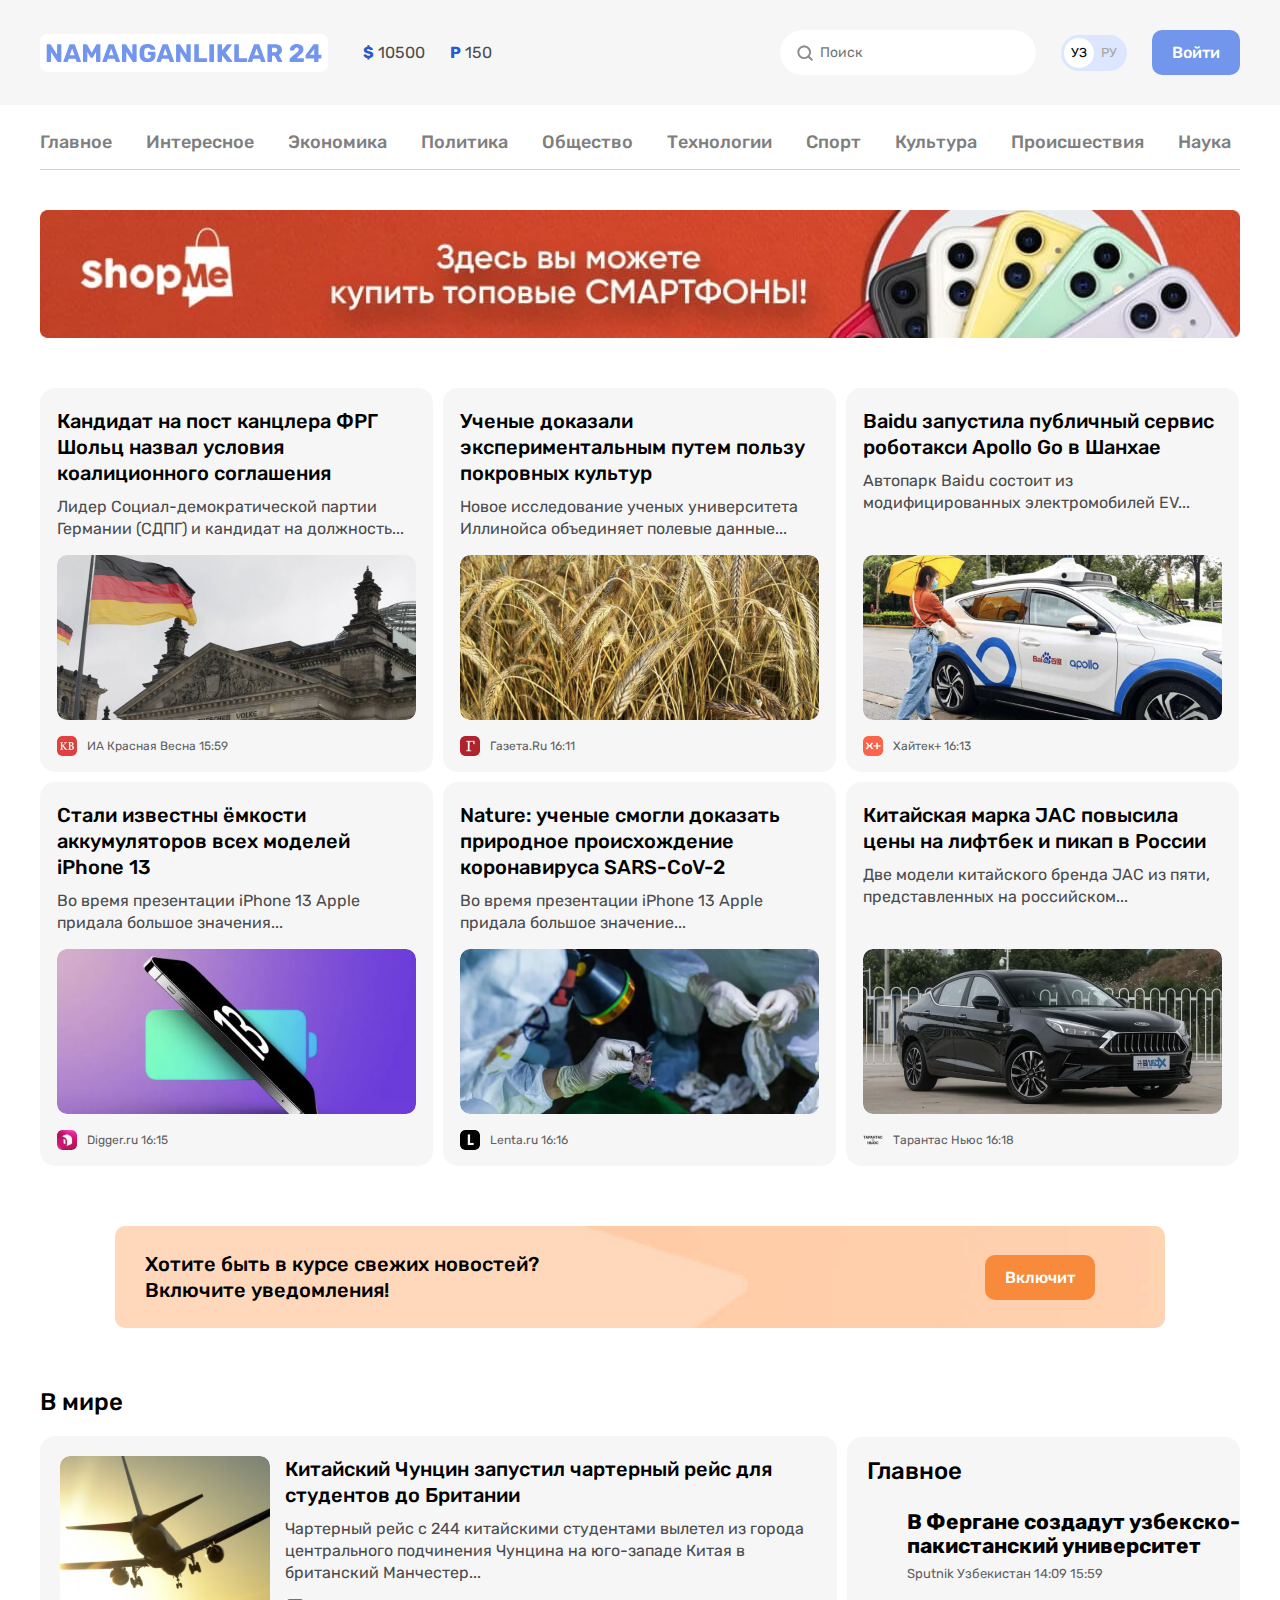
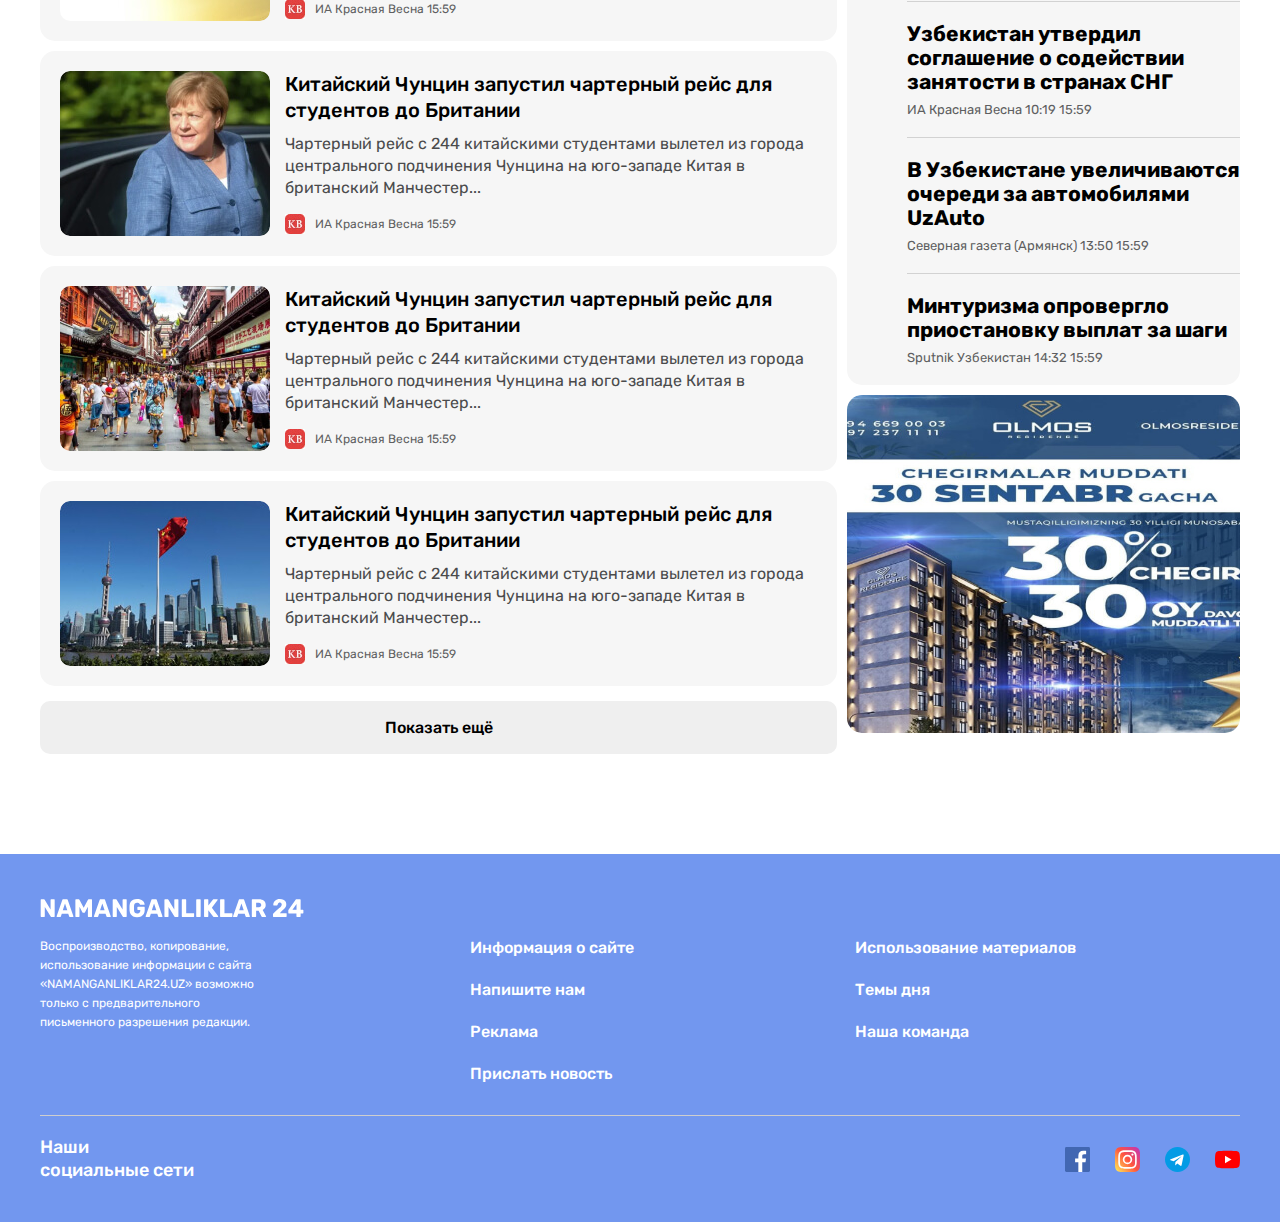
<file: index.html>
<!DOCTYPE html>
<html lang="uz">
<head>
  <meta charset="UTF-8">
  <meta http-equiv="X-UA-Compatible" content="IE=edge">
  <meta name="viewport" content="width=device-width, initial-scale=1.0">
  <title>Namanganliklar24</title>
  <!-- Google fonts -->
  <link rel="preconnect" href="https://fonts.googleapis.com">
  <link rel="preconnect" href="https://fonts.gstatic.com" crossorigin>
  <link href="https://fonts.googleapis.com/css2?family=Rubik:wght@400;500;700&  display=swap" rel="stylesheet">

  <!-- Styles -->
  <link rel="stylesheet" href="Css/necolas.github.io_normalize.css_8.0.1_normalize.css">
  <link rel="stylesheet" href="Css/style.css">
</head>
<body>


  <!-- SITE-HEADER -->
  <header class="site-header">
    <!-- SITE-HEADER-TOP -->
    <div class="site-header-top">
      <div class="container site-header-top-container">
        <!-- SITE-HEADER-LOGO -->
        <a class="site-header-logo" href="index.html">
          <img class="site-header-logo-img" src="img/NAMANGANLIKLAR 24.svg" alt="n24logo" width="276" height="45">
        </a>

        <!-- CURRENCY-RATES -->
        <ul class="currency-rates">
          <li class="currency-rates-item">
            <b class="currency-rates-type">$</b>
            <span class="currency-rates-value">10500</span></li>
          <li class="currency-rates-item">
            <b class="currency-rates-type">P</b>
            <span class="currency-rates-value">150</span></li>
        </ul>

        <!-- GLOBAL-SEARCH-FORM -->
        <form class="global-search-form" action="https://echo.htmlacademy.ru" method="get">
            <input class="global-search-form-input" name="search" type="search" placeholder="Поиск" aria-label="Поиск" required>
        </form>

        <!-- LANG-TOGGLE -->
          <div class="lang-toggle">
            <a class="lang-toggle-link lang-toggle-link-active" href="index.html">УЗ</a>
            <a class="lang-toggle-link" href="index.html/ru">РУ</a>
          </div>

        <!-- SITE-HEADER-AUTH -->
        <a class="button button-primary" href="#">Войти</a>
      </div>
    </div>


    <div class="container">
      <!-- SITENAV -->
      <nav class="sitenav">
        <ul class="sitenav-list">
          <li class="sitenav-item"><a class="sitenav-link" href="index.html">Главное</a></li>
          <li class="sitenav-item"><a class="sitenav-link" href="new-list.html">Интересное</a></li>
          <li class="sitenav-item"><a class="sitenav-link" href="new-list.html">Экономика</a></li>
          <li class="sitenav-item"><a class="sitenav-link" href="new-list.html">Политика</a></li>
          <li class="sitenav-item"><a class="sitenav-link" href="new-list.html">Общество</a></li>
          <li class="sitenav-item"><a class="sitenav-link" href="new-list.html">Технологии</a></li>
          <li class="sitenav-item"><a class="sitenav-link" href="new-list.html">Спорт</a></li>
          <li class="sitenav-item"><a class="sitenav-link" href="new-list.html">Культура</a></li>
          <li class="sitenav-item"><a class="sitenav-link" href="new-list.html">Происшествия</a></li>
          <li class="sitenav-item"><a class="sitenav-link" href="new-list.html">Наука</a></li>
        </ul>
      </nav>

      <!-- SITE-HEADER-BANNER -->
      <aside class="site-header-banner">
        <a class="site-header-banner-link" href="https://olcha.uz" target="_blank">
          <img class="site-header-banner-img" src="img/header-banner.jpg" alt="banner" width="1200" height="128" srcset="img/header-banner.jpg 1x, img/header-banner@2x.jpg 2x">
        </a>
      </aside>
    </div>
  </header>


  <!-- MAIN-CONTENT -->
  <main class="main-content">
    <div class="container">
    <!-- <h1>Namanganliklar24 - сайт новостей</h1> -->

    <!-- TOP-NEWS -->
      <section class="top-news">
        <!-- <h2>топ новостей</h2> -->
        <!-- NEWS-GRID -->
        <div class="news-grid">
          <!-- NEWS-GRID-ITEM -->
          <article class="news-grid-item article-card">
            <h3 class="article-card-title">
              <a class="article-card-link" href="#">
                Кандидат на пост канцлера ФРГ Шольц назвал условия коалиционного соглашения
              </a>
            </h3>
            <p class="article-card-text">
              Лидер Социал-демократической партии Германии (СДПГ) и кандидат на должность...
            </p>
            <img src="img/germany.jpg" alt="" class="article-card-img" width="360" height="165" srcset="img/germany.jpg  1x, img/germany@2x.jpg 2x">
            <footer class="article-card-footer">
              <img src="img/krasnaya-vesna.jpg" alt="" class="article-card-source-icon" width="20"  srcset="img/krasnaya-vesna.jpg  1x, img/krasnaya-vesna@2x.jpg 2x">
              <div class="article-card-source-time">
                <span class="article-card-source">ИА Красная Весна</span>
                <time datetime="2023-06-14T15:59">15:59</time>
              </div>
            </footer>
          </article>

          <!-- NEWS-GRID-ITEM -->
          <article class="news-grid-item article-card">
            <h3 class="article-card-title">
              <a class="article-card-link" href="#">
                Ученые доказали экспериментальным путем пользу покровных культур
              </a>
            </h3>
            <p class="article-card-text">
              Новое исследование ученых университета Иллинойса объединяет полевые данные...
            </p>
            <img src="img/wheat.jpg" alt="" class="article-card-img" width="360" height="165" srcset="img/wheat.jpg  1x, img/wheat@2x.jpg 2x">
            <footer class="article-card-footer">
              <img src="img/gazataru.jpg" alt="" class="article-card-source-icon" width="20"  srcset="img/gazataru.jpg  1x, img/gazataru@2x.jpg 2x">
              <div class="article-card-source-time">
                <span class="article-card-source">Газета.Ru</span>
                <time datetime="2023-06-14T16:11">16:11</time>
              </div>
            </footer>
          </article>

          <!-- NEWS-GRID-ITEM -->
          <article class="news-grid-item article-card">
            <h3 class="article-card-title">
              <a class="article-card-link" href="#">
                Baidu запустила публичный сервис роботакси Apollo Go в Шанхае
              </a>
            </h3>
            <p class="article-card-text">
              Автопарк Baidu состоит из модифицированных электромобилей EV...
            </p>
            <img src="img/baidu.jpg" alt="" class="article-card-img" width="360" height="165" srcset="img/baidu.jpg  1x, img/baidu@2x.jpg 2x">
            <footer class="article-card-footer">
              <img src="img/hitech.jpg" alt="" class="article-card-source-icon" width="20"  srcset="img/hitech.jpg  1x, img/hitech@2x.jpg 2x">
              <div class="article-card-source-time">
                <span class="article-card-source">Хайтек+</span>
                <time datetime="2023-06-14T16:13">16:13</time>
              </div>
            </footer>
          </article>

          <!-- NEWS-GRID-ITEM -->
          <article class="news-grid-item article-card">
            <h3 class="article-card-title">
              <a class="article-card-link" href="#">
                Стали известны ёмкости аккумуляторов всех моделей iPhone 13
              </a>
            </h3>
            <p class="article-card-text">
              Во время презентации iPhone 13 Apple придала большое значения...
            </p>
            <img src="img/iphone-13.jpg" alt="" class="article-card-img" width="360" height="165" srcset="img/iphone-13.jpg 1x, img/iphone-13@2x.jpg 2x">
            <footer class="article-card-footer">
              <img src="img/digger-logo.jpg" alt="" class="article-card-source-icon" width="20"  srcset="img/digger-logo.jpg  1x, img/digger-logo@2x.jpg 2x">
              <div class="article-card-source-time">
                <span class="article-card-source">Digger.ru</span>
                <time datetime="2023-06-14T16:15">16:15</time>
              </div>
            </footer>
          </article>

          <!-- NEWS-GRID-ITEM -->
          <article class="news-grid-item article-card">
            <h3 class="article-card-title">
              <a class="article-card-link" href="#">
                Nature: ученые смогли доказать природное происхождение коронавируса SARS-CoV-2
              </a>
            </h3>
            <p class="article-card-text">
              Во время презентации iPhone 13 Apple придала большое значение...
            </p>
            <img src="img/sars-cov-2.jpg" alt="" class="article-card-img" width="360" height="165" srcset="img/sars-cov-2.jpg  1x, img/sars-cov-2@2x.jpg 2x">
            <footer class="article-card-footer">
              <img src="img/lenta.jpg" alt="" class="article-card-source-icon" width="20"  srcset="img/lenta.jpg  1x, img/lenta@2x.jpg 2x">
              <div class="article-card-source-time">
                <span class="article-card-source">Lenta.ru</span>
                <time datetime="2023-06-14T16:16">16:16</time>
              </div>
            </footer>
          </article>

          <!-- NEWS-GRID-ITEM -->
          <article class="news-grid-item article-card">
            <h3 class="article-card-title">
              <a class="article-card-link" href="#">
                Китайская марка JAC повысила цены на лифтбек и пикап в России
              </a>
            </h3>
            <p class="article-card-text">
              Две модели китайского бренда JAC из пяти, представленных на российском...
            </p>
            <img src="img/jac.jpg" alt="" class="article-card-img" width="360" height="165" srcset="img/jac.jpg  1x, img/jac@2x.jpg 2x">
            <footer class="article-card-footer">
              <img src="img/tarantas.png" alt="" class="article-card-source-icon" width="20"  srcset="img/tarantas.png  1x, img/tarantas@2x.png 2x">
              <div class="article-card-source-time">
                <span class="article-card-source">Тарантас Ньюс</span>
                <time datetime="2023-06-14T16:18">16:18</time>
              </div>
            </footer>
          </article>
        </div>
      </section>


      <!-- NOTIFICATION CTA -->
      <section class="notification-cta">
        <div class="notification-cta-text">
          Хотите быть в курсе свежих новостей? <br>
          Включите уведомления!
        </div>
        <button class="button button-orange" type="button">Включит </button>
      </section>


      <div class="layout-3-3">
        <div class="layout-3-2-main">
          <section class="global-news">
            <h2 class="global-news-heading">В мире</h2>
            <!-- NEWS-LIST -->
            <div class="news-list">
              <div class="news-list-item article-card-horizontal">
                <img class="article-card-horizontal-img" src="img/plane.jpg" alt="" width="210" height="165" srcset="img/plane.jpg  1x, img/plane@2x.jpg  2x">
                <div class="article-card-horizontal-content">
                  <h3 class="article-card-horizontal-title">
                    <a class="article-card-horizontal-link" href="#">Китайский Чунцин запустил чартерный рейс для студентов до Британии</a>
                  </h3>
                  <p class="article-card-horizontal-text">
                    Чартерный рейс с 244 китайскими студентами вылетел из города центрального подчинения Чунцина на юго-западе Китая в британский Манчестер...
                  </p>
                  <footer class="article-card-horizontal-footer">
                    <img src="img/krasnaya-vesna.jpg" alt="" class="article-card-horizontal-source-icon" width="20"  srcset="img/krasnaya-vesna.jpg  1x, img/krasnaya-vesna@2x.jpg 2x">
                    <div class="article-card-horizontal-source-time">
                      <span class="article-card-horizontal-source">ИА Красная Весна</span>
                      <time datetime="2023-06-14T15:59">15:59</time>
                    </div>
                  </footer>
                </div>
              </div>

              <div class="news-list-item article-card-horizontal">
                <img class="article-card-horizontal-img" src="img/woman.jpg" alt="" width="210" height="165" srcset="img/woman.jpg  1x,  img/woman@2x.jpg 2x">
                <div class="article-card-horizontal-content">
                  <h3 class="article-card-horizontal-title">
                    <a class="article-card-horizontal-link" href="#">Китайский Чунцин запустил чартерный рейс для студентов до Британии</a>
                  </h3>
                  <p class="article-card-horizontal-text">
                    Чартерный рейс с 244 китайскими студентами вылетел из города центрального подчинения Чунцина на юго-западе Китая в британский Манчестер...
                  </p>
                  <footer class="article-card-horizontal-footer">
                    <img src="img/krasnaya-vesna.jpg" alt="" class="article-card-horizontal-source-icon" width="20"  srcset="img/krasnaya-vesna.jpg  1x, img/krasnaya-vesna@2x.jpg 2x">
                    <div class="article-card-horizontal-source-time">
                      <span class="article-card-horizontal-source">ИА Красная Весна</span>
                      <time datetime="2023-06-14T15:59">15:59</time>
                    </div>
                  </footer>
                </div>
              </div>

              <div class="news-list-item article-card-horizontal">
                <img class="article-card-horizontal-img" src="img/china.jpg" alt="" width="210" height="165" srcset="img/china.jpg  1x, img/china@2x.jpg  2x">
                <div class="article-card-horizontal-content">
                  <h3 class="article-card-horizontal-title">
                    <a class="article-card-horizontal-link" href="#">Китайский Чунцин запустил чартерный рейс для студентов до Британии</a>
                  </h3>
                  <p class="article-card-horizontal-text">
                    Чартерный рейс с 244 китайскими студентами вылетел из города центрального подчинения Чунцина на юго-западе Китая в британский Манчестер...
                  </p>
                  <footer class="article-card-horizontal-footer">
                    <img src="img/krasnaya-vesna.jpg" alt="" class="article-card-horizontal-source-icon" width="20"  srcset="img/krasnaya-vesna.jpg  1x, img/krasnaya-vesna@2x.jpg 2x">
                    <div class="article-card-horizontal-source-time">
                      <span class="article-card-horizontal-source">ИА Красная Весна</span>
                      <time datetime="2023-06-14T15:59">15:59</time>
                    </div>
                  </footer>
                </div>
              </div>

              <div class="news-list-item article-card-horizontal">
                <img class="article-card-horizontal-img" src="img/flag-china.jpg" alt="" width="210" height="165" srcset="img/flag-china.jpg  1x, img/flag-china@2x.jpg  2x">
                <div class="article-card-horizontal-content">
                  <h3 class="article-card-horizontal-title">
                    <a class="article-card-horizontal-link" href="#">Китайский Чунцин запустил чартерный рейс для студентов до Британии</a>
                  </h3>
                  <p class="article-card-horizontal-text">
                    Чартерный рейс с 244 китайскими студентами вылетел из города центрального подчинения Чунцина на юго-западе Китая в британский Манчестер...
                  </p>
                  <footer class="article-card-horizontal-footer">
                    <img src="img/krasnaya-vesna.jpg" alt="" class="article-card-horizontal-source-icon" width="20"  srcset="img/krasnaya-vesna.jpg  1x, img/krasnaya-vesna@2x.jpg 2x">
                    <div class="article-card-horizontal-source-time">
                      <span class="article-card-horizontal-source">ИА Красная Весна</span>
                      <time datetime="2023-06-14T15:59">15:59</time>
                    </div>
                  </footer>
                </div>
              </div>
            </div>
            <button class="button button-block news-list-button" type="button">Показать ещё </button>
          </section>
        </div>

        <!-- SIDEBAR-NEWS-card -->
        <div class="layout-3-1-sidebar">
          <section class="layout-3-1-sidebar-item sidebar-news-card">
            <h2 class="sidebar-news-card-heading">Главное</h2>
            <ul class="sidebar-news-card-list">
              <li class="sidebar-news-card-item sidebar-news-card-item-border">
                <h3 class="sidebar-news-card-title">
                  <a class="sidebar-news-card-link" href="#">В Фергане создадут узбекско-пакистанский университет</a>
                </h3>
                <div class="sidebar-news-card-source-time">
                  <span class="sidebar-news-card-source">Sputnik Узбекистан 14:09</span>
                  <time datetime="2023-06-14T15:59">15:59</time>
                </div>
              </li>
              <li class="sidebar-news-card-item sidebar-news-card-item-border">
                <h3 class="sidebar-news-card-title">
                  <a class="sidebar-news-card-link" href="#">Узбекистан утвердил соглашение о содействии занятости в странах СНГ
                  </a>
                </h3>
                <div class="sidebar-news-card-source-time">
                  <span class="sidebar-news-card-source">ИА Красная Весна 10:19</span>
                  <time datetime="2023-06-14T15:59">15:59</time>
                </div>
              </li>
              <li class="sidebar-news-card-item sidebar-news-card-item-border">
                <h3 class="sidebar-news-card-title">
                  <a class="sidebar-news-card-link" href="#">В Узбекистане увеличиваются очереди за автомобилями UzAuto
                </h3>
                <div class="sidebar-news-card-source-time">
                  <span class="sidebar-news-card-source">Северная газета (Армянск) 13:50</span>
                  <time datetime="2023-06-14T15:59">15:59</time>
                </div>
              </li>

              <li class="sidebar-news-card-item ">
                <h3 class="sidebar-news-card-title">
                  <a class="sidebar-news-card-link" href="#">Минтуризма опровергло приостановку выплат за шаги
                </h3>
                <div class="sidebar-news-card-source-time">
                  <span class="sidebar-news-card-source">Sputnik Узбекистан 14:32</span>
                  <time datetime="2023-06-14T15:59">15:59</time>
                </div>
              </li>
            </ul>
          </section>

          <aside class="layout-3-1-sidebar-item sidebar-ad">
            <a class="sidebar-ad-link" href="#" target="_blank">
              <img class="sidebar-ad-img " src="img/sidebar-img-tall.jpg" alt="" width="393" height="338" srcset="img/sidebar-img-tall.jpg 1x, img/sidebar-img-tall.jpg@2x.jpg  2x">
              <!-- <img src="https://picsum.photos/393/338" alt="a" width="393" height="338"> -->

            </a>
          </aside>
        </div>
      </div>

    </div>
  </main>


  <!-- SITE-FOOTER -->
  <footer class="site-footer">
    <div class="container">
      <div class="site-footer-logo-wrapper">
        <a class="site-footer-logo" href="index.html">
          <img class="site-footer-logo-img" src="img/logo.svg" alt="N24 logo" width="264" height="28">
        </a>
      </div>

      <div class="site-footer-about-links">
        <div class="site-footer-about">
          Воспроизводство, копирование, использование информации с сайта «NAMANGANLIKLAR24.UZ» возможно только с предварительного письменного разрешения редакции.
        </div>

        <div class="site-footer-links-wrapper">
          <ul class="site-footer-links">
            <li class="site-footer-link-item"><a class="site-footer-link" href="#">Информация о сайте</a></li>
            <li class="site-footer-link-item"><a class="site-footer-link" href="#">Напишите нам</a></li>
            <li class="site-footer-link-item"><a class="site-footer-link" href="#">Реклама</a></li>
            <li class="site-footer-link-item"><a class="site-footer-link" href="#">Прислать новость</a></li>
          </ul>

          <ul class="site-footer-links">
            <li class="site-footer-link-item">
              <a class="site-footer-link" href="#">Использование материалов</a>
            </li>
            <li class="site-footer-link-item">
              <a class="site-footer-link" href="#">Темы дня</a>
            </li>
            <li class="site-footer-link-item">
              <a class="site-footer-link" href="#">Наша команда</a>
            </li>
          </ul>
        </div>
      </div>

      <hr class="site-footer-divider">

      <div class="site-footer-socials">
        <h2 class="site-footer-socials-heading">Наши <br> социальные сети</h2>

        <ul class="site-footer-socials-list">
          <li class="site-footer-socials-item">
            <a class="site-footer-socials-link" href="#" target="_blank">
              <img class="site-footer-socials-icon" src="img/facebook.svg" alt="Facebook" width="25" height="25">
            </a>
          </li>

          <li class="site-footer-socials-item">
            <a class="site-footer-socials-link" href="#" target="_blank">
              <img class="site-footer-socials-icon" src="img/instagram.svg" alt="Instagram" width="25" height="25">
            </a>
          </li>

          <li class="site-footer-socials-item">
            <a class="site-footer-socials-link" href="#" target="_blank">
              <img class="site-footer-socials-icon" src="img/telegram.svg" alt="Telegram" width="25" height="25">
            </a>
          </li>

          <li class="site-footer-socials-item">
            <a class="site-footer-socials-link" href="#" target="_blank">
              <img class="site-footer-socials-icon" src="img/youtube.svg" alt="YouTube" width="25" height="25">
            </a>
          </li>
        </ul>
      </div>
    </div>
  </footer>
</body>
</html>
</file>
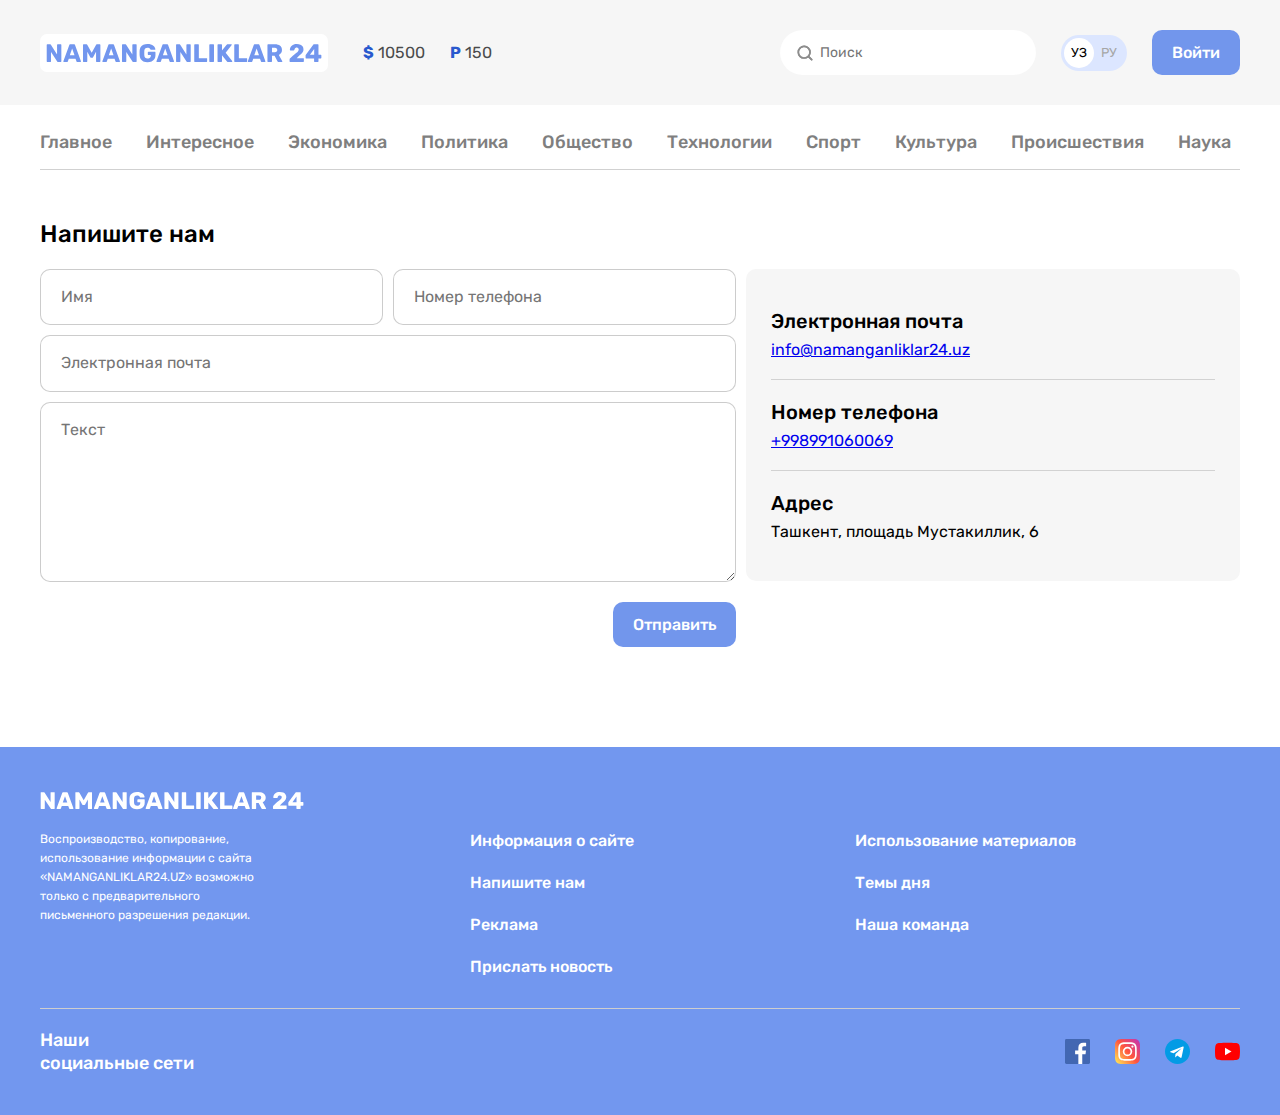
<file: contact.html>
<!DOCTYPE html>
<html lang="uz">
<head>
  <meta charset="UTF-8">
  <meta http-equiv="X-UA-Compatible" content="IE=edge">
  <meta name="viewport" content="width=device-width, initial-scale=1.0">
  <title>Namanganliklar24</title>
  <!-- Google fonts -->
  <link rel="preconnect" href="https://fonts.googleapis.com">
  <link rel="preconnect" href="https://fonts.gstatic.com" crossorigin>
  <link href="https://fonts.googleapis.com/css2?family=Rubik:wght@400;500;700&  display=swap" rel="stylesheet">

  <!-- Styles -->
  <link rel="stylesheet" href="Css/necolas.github.io_normalize.css_8.0.1_normalize.css">
  <link rel="stylesheet" href="Css/style.css">
</head>
<body>


  <!-- SITE-HEADER -->
  <header class="site-header">
    <!-- SITE-HEADER-TOP -->
    <div class="site-header-top">
      <div class="container site-header-top-container">
        <!-- SITE-HEADER-LOGO -->
        <a class="site-header-logo" href="index.html">
          <img class="site-header-logo-img" src="img/NAMANGANLIKLAR 24.svg" alt="n24logo" width="276" height="45">
        </a>

        <!-- CURRENCY-RATES -->
        <ul class="currency-rates">
          <li class="currency-rates-item">
            <b class="currency-rates-type">$</b>
            <span class="currency-rates-value">10500</span></li>
            <li class="currency-rates-item">
              <b class="currency-rates-type">P</b>
              <span class="currency-rates-value">150</span></li>
            </ul>

            <!-- GLOBAL-SEARCH-FORM -->
            <form class="global-search-form" action="https://echo.htmlacademy.ru" method="get">
              <input class="global-search-form-input" name="search" type="search" placeholder="Поиск" aria-label="Поиск" required>
            </form>

            <!-- LANG-TOGGLE -->
            <div class="lang-toggle">
              <a class="lang-toggle-link lang-toggle-link-active" href="index.html">УЗ</a>
              <a class="lang-toggle-link" href="index.html/ru">РУ</a>
            </div>

            <!-- SITE-HEADER-AUTH -->
            <a class="button button-primary" href="#">Войти</a>
          </div>
        </div>

        <div class="container">
          <!-- SITENAV -->
          <nav class="sitenav">
            <ul class="sitenav-list">
              <li class="sitenav-item"><a class="sitenav-link" href="index.html">Главное</a></li>
              <li class="sitenav-item"><a class="sitenav-link" href="new-list.html">Интересное</a></li>
              <li class="sitenav-item"><a class="sitenav-link" href="new-list.html">Экономика</a></li>
              <li class="sitenav-item"><a class="sitenav-link" href="new-list.html">Политика</a></li>
              <li class="sitenav-item"><a class="sitenav-link" href="new-list.html">Общество</a></li>
              <li class="sitenav-item"><a class="sitenav-link" href="new-list.html">Технологии</a></li>
              <li class="sitenav-item"><a class="sitenav-link" href="new-list.html">Спорт</a></li>
              <li class="sitenav-item"><a class="sitenav-link" href="new-list.html">Культура</a></li>
              <li class="sitenav-item"><a class="sitenav-link" href="new-list.html">Происшествия</a></li>
              <li class="sitenav-item"><a class="sitenav-link" href="new-list.html">Наука</a></li>
            </ul>
          </nav>
        </div>
      </header>


      <!-- MAIN-CONTENT -->
      <main class="main-content">
        <div class="container">
          <div class="contact-page">
            <h1 class="contact-page-heading">Напишите нам</h1>
            <div class="contact-page-content">
              <form class="contact-page-form form" action="https://echo.htmlacademy.ru" method="post">
                <div class="form-fields">
                  <div class="form-groups-wrapper">
                    <div class="form-group">
                      <input class="form-field" type="text" name="name" placeholder="Имя" aria-label="Имя" required>
                    </div>
                    <div class="form-group">
                      <input class="form-field" type="tel" name="phone_number" placeholder="Номер телефона" aria-label="Номер телефона"  required>
                    </div>
                  </div>

                  <div class="form-group">
                    <input class="form-field" type="email" name="email" placeholder="Электронная почта" aria-label="Электронная почта" required>
                  </div>

                  <div class="form-group">
                    <textarea class="form-field form-field-textarea" name="message" placeholder="Текст" aria-label="Текст" required></textarea>
                  </div>
                </div>

                <button class="contact-page-form-submit button button-primary" type="submit">Отправить</button>
              </form>

              <div class="contact-page-info">
                <dl class="contact-page-definitions-card definitions-card">
                  <div class="definitions-card-item">
                    <dt class="definitions-card-title">Электронная почта</dt>
                    <dd class="definitions-card-value"><a href="mailto:info@namanganliklar24.uz?subject=N24.uz%20saytidan%20habar">info@namanganliklar24.uz</a></dd>
                  </div>
                  <div class="definitions-card-item">
                    <dt class="definitions-card-title">Номер телефона</dt>
                    <dd class="definitions-card-value"><a href="tel:+998991060069">+998991060069</a></dd>
                  </div>
                  <div class="definitions-card-item">
                    <dt class="definitions-card-title">Адрес</dt>
                    <dd class="definitions-card-value">Ташкент, площадь Мустакиллик, 6 </dd>
                  </div>
                </dl>
              </div>
            </div>
          </div>

        </div>
      </main>


      <!-- SITE-FOOTER -->
      <footer class="site-footer">
        <div class="container">
          <div class="site-footer-logo-wrapper">
            <a class="site-footer-logo" href="index.html">
              <img class="site-footer-logo-img" src="img/logo.svg" alt="N24 logo" width="264" height="28">
            </a>
          </div>

          <div class="site-footer-about-links">
            <div class="site-footer-about">
              Воспроизводство, копирование, использование информации с сайта «NAMANGANLIKLAR24.UZ» возможно только с предварительного письменного разрешения редакции.
            </div>

            <div class="site-footer-links-wrapper">
              <ul class="site-footer-links">
                <li class="site-footer-link-item"><a class="site-footer-link" href="#">Информация о сайте</a></li>
                <li class="site-footer-link-item"><a class="site-footer-link" href="#">Напишите нам</a></li>
                <li class="site-footer-link-item"><a class="site-footer-link" href="#">Реклама</a></li>
                <li class="site-footer-link-item"><a class="site-footer-link" href="#">Прислать новость</a></li>
              </ul>

              <ul class="site-footer-links">
                <li class="site-footer-link-item">
                  <a class="site-footer-link" href="#">Использование материалов</a>
                </li>
                <li class="site-footer-link-item">
                  <a class="site-footer-link" href="#">Темы дня</a>
                </li>
                <li class="site-footer-link-item">
                  <a class="site-footer-link" href="#">Наша команда</a>
                </li>
              </ul>
            </div>
          </div>

          <hr class="site-footer-divider">

          <div class="site-footer-socials">
            <h2 class="site-footer-socials-heading">Наши <br> социальные сети</h2>

            <ul class="site-footer-socials-list">
              <li class="site-footer-socials-item">
                <a class="site-footer-socials-link" href="#" target="_blank">
                  <img class="site-footer-socials-icon" src="img/facebook.svg" alt="Facebook" width="25" height="25">
                </a>
              </li>

              <li class="site-footer-socials-item">
                <a class="site-footer-socials-link" href="#" target="_blank">
                  <img class="site-footer-socials-icon" src="img/instagram.svg" alt="Instagram" width="25" height="25">
                </a>
              </li>

              <li class="site-footer-socials-item">
                <a class="site-footer-socials-link" href="#" target="_blank">
                  <img class="site-footer-socials-icon" src="img/telegram.svg" alt="Telegram" width="25" height="25">
                </a>
              </li>

              <li class="site-footer-socials-item">
                <a class="site-footer-socials-link" href="#" target="_blank">
                  <img class="site-footer-socials-icon" src="img/youtube.svg" alt="YouTube" width="25" height="25">
                </a>
              </li>
            </ul>
          </div>
        </div>
      </footer>
    </body>
    </html>
</file>
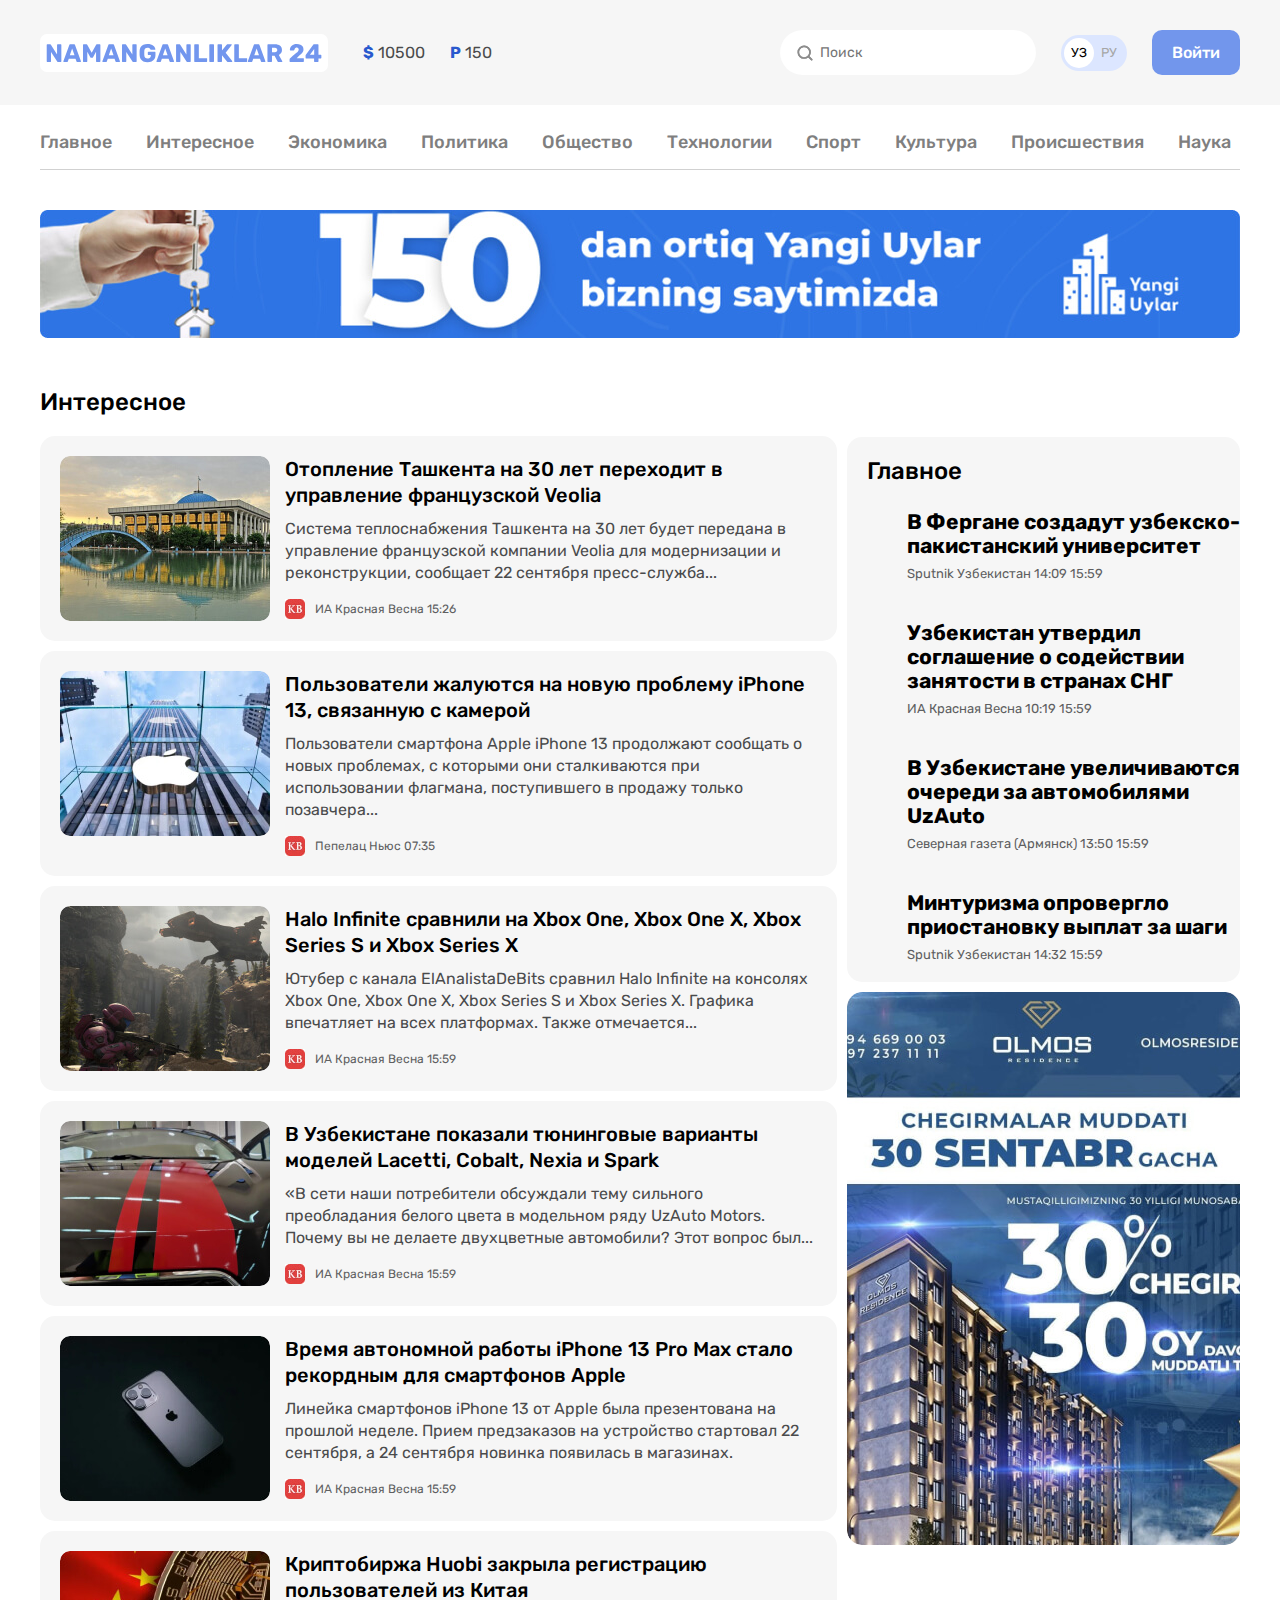
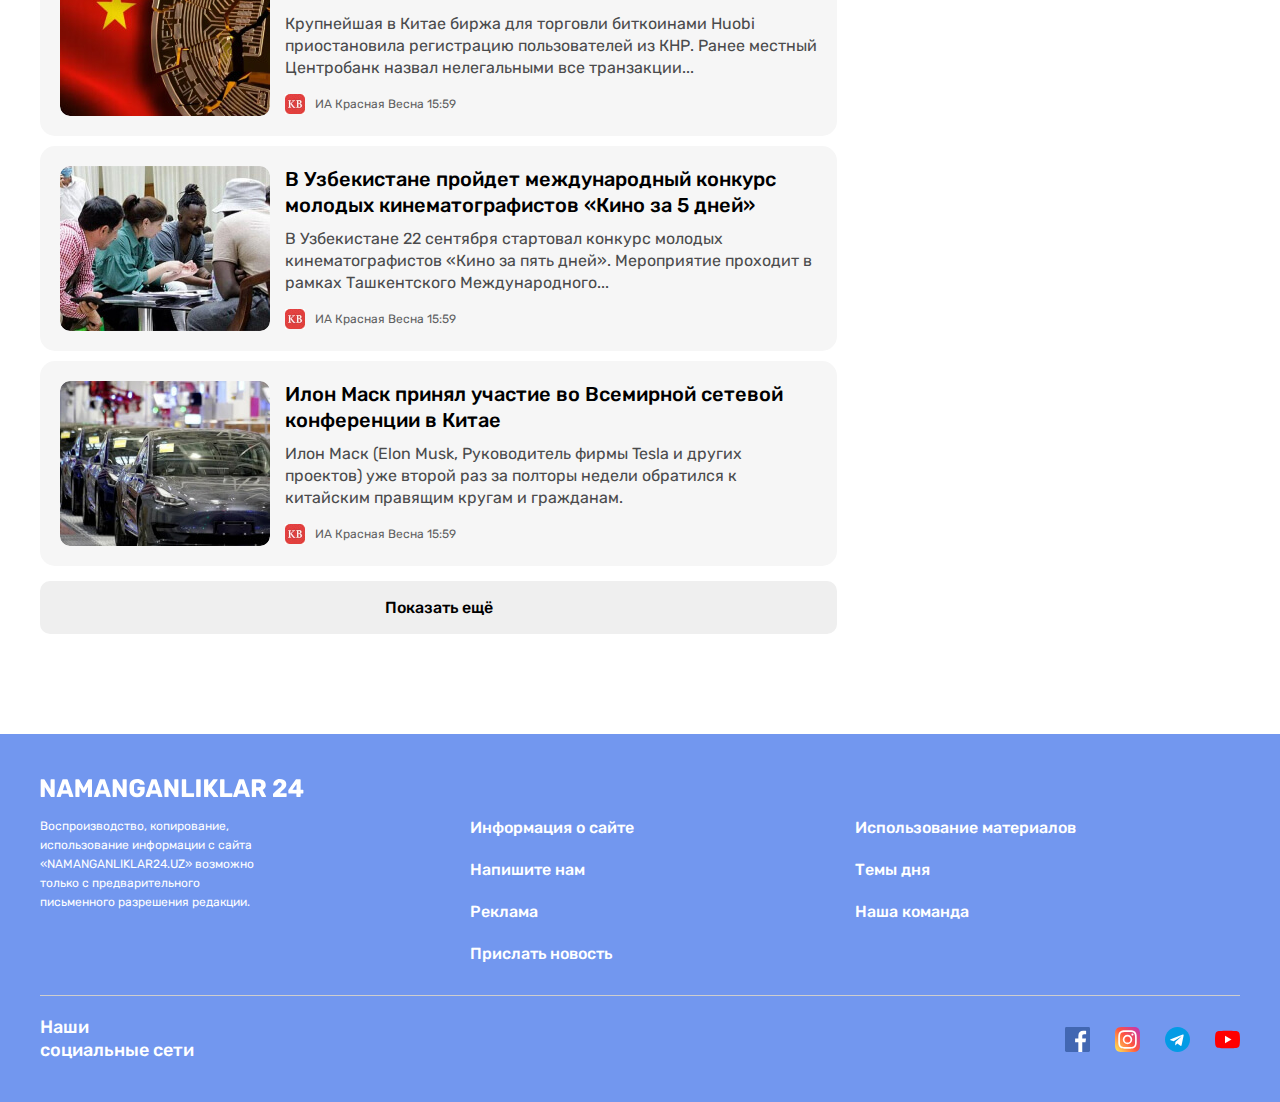
<file: new-list.html>
<!DOCTYPE html>
<html lang="uz">
<head>
  <meta charset="UTF-8">
  <meta http-equiv="X-UA-Compatible" content="IE=edge">
  <meta name="viewport" content="width=device-width, initial-scale=1.0">
  <title>Kotegoriya N24</title>
  <!-- Google fonts -->
  <link rel="preconnect" href="https://fonts.googleapis.com">
  <link rel="preconnect" href="https://fonts.gstatic.com" crossorigin>
  <link href="https://fonts.googleapis.com/css2?family=Rubik:wght@400;500;700&  display=swap" rel="stylesheet">

  <!-- Styles -->
  <link rel="stylesheet" href="Css/necolas.github.io_normalize.css_8.0.1_normalize.css">
  <link rel="stylesheet" href="Css/style.css">
</head>
<body>


  <!-- SITE-HEADER -->
  <header class="site-header">
    <!-- SITE-HEADER-TOP -->
    <div class="site-header-top">
      <div class="container site-header-top-container">
        <!-- SITE-HEADER-LOGO -->
        <a class="site-header-logo" href="index.html">
          <img class="site-header-logo-img" src="img/NAMANGANLIKLAR 24.svg" alt="n24logo" width="276" height="45">
        </a>

        <!-- CURRENCY-RATES -->
        <ul class="currency-rates">
          <li class="currency-rates-item">
            <b class="currency-rates-type">$</b>
            <span class="currency-rates-value">10500</span></li>
          <li class="currency-rates-item">
            <b class="currency-rates-type">P</b>
            <span class="currency-rates-value">150</span></li>
        </ul>

        <!-- GLOBAL-SEARCH-FORM -->
        <form class="global-search-form" action="https://echo.htmlacademy.ru" method="get">
            <input class="global-search-form-input" name="search" type="search" placeholder="Поиск" aria-label="Поиск" required>
        </form>

        <!-- LANG-TOGGLE -->
          <div class="lang-toggle">
            <a class="lang-toggle-link lang-toggle-link-active" href="index.html">УЗ</a>
            <a class="lang-toggle-link" href="index.html/ru">РУ</a>
          </div>

        <!-- SITE-HEADER-AUTH -->
        <a class="button button-primary" href="#">Войти</a>
      </div>
    </div>


    <div class="container">
      <!-- SITENAV -->
      <nav class="sitenav">
        <ul class="sitenav-list">
          <li class="sitenav-item"><a class="sitenav-link" href="index.html">Главное</a></li>
          <li class="sitenav-item"><a class="sitenav-link" href="new-list.html">Интересное</a></li>
          <li class="sitenav-item"><a class="sitenav-link" href="new-list.html">Экономика</a></li>
          <li class="sitenav-item"><a class="sitenav-link" href="new-list.html">Политика</a></li>
          <li class="sitenav-item"><a class="sitenav-link" href="new-list.html">Общество</a></li>
          <li class="sitenav-item"><a class="sitenav-link" href="new-list.html">Технологии</a></li>
          <li class="sitenav-item"><a class="sitenav-link" href="new-list.html">Спорт</a></li>
          <li class="sitenav-item"><a class="sitenav-link" href="new-list.html">Культура</a></li>
          <li class="sitenav-item"><a class="sitenav-link" href="new-list.html">Происшествия</a></li>
          <li class="sitenav-item"><a class="sitenav-link" href="new-list.html">Наука</a></li>
        </ul>
      </nav>

      <!-- SITE-HEADER-BANNER -->
      <aside class="site-header-banner">
        <a class="site-header-banner-link" href="https://olcha.uz" target="_blank">
          <img class="site-header-banner-img" src="img/optimize 1.jpg" alt="banner" width="1200" height="128" srcset="img/optimize 1.jpg 1x, img/optimize 1.jpg@2x.jpg 2x">
        </a>
      </aside>
    </div>
  </header>


  <!-- MAIN-CONTENT -->
  <main class="main-content">
    <div class="container">



      <div class="layout-3-3">
        <div class="layout-3-2-main">
          <section class="global-news">
            <h2 class="global-news-heading">Интересное</h2>
            <!-- NEWS-LIST -->
            <div class="news-list">
              <div class="news-list-item article-card-horizontal">
                <img class="article-card-horizontal-img" src="img-2/toshkent.jpg" alt="" width="210" height="165" srcset="img-2/toshkent.jpg  1x,  img-2/toshkent@2x.jpg 2x">
                <div class="article-card-horizontal-content">
                  <h3 class="article-card-horizontal-title">
                    <a class="article-card-horizontal-link" href="#">Отопление Ташкента на 30 лет переходит в управление французской Veolia</a>
                  </h3>
                  <p class="article-card-horizontal-text">
                    Система теплоснабжения Ташкента на 30 лет будет передана в управление французской компании Veolia для модернизации и реконструкции, сообщает 22 сентября пресс-служба...
                  </p>
                  <footer class="article-card-horizontal-footer">
                    <img src="img/krasnaya-vesna.jpg" alt="" class="article-card-horizontal-source-icon" width="20"  srcset="img/krasnaya-vesna.jpg  1x, img/krasnaya-vesna@2x.jpg 2x">
                    <div class="article-card-horizontal-source-time">
                      <span class="article-card-horizontal-source">ИА Красная Весна</span>
                      <time datetime="2023-06-14T15:59">15:26</time>
                    </div>
                  </footer>
                </div>
              </div>

              <div class="news-list-item article-card-horizontal">
                <img class="article-card-horizontal-img" src="img-2/apple.jpg" alt="" width="210" height="165" srcset="img-2/apple.jpg  1x,  img/apple@2x.jpg 2x">
                <div class="article-card-horizontal-content">
                  <h3 class="article-card-horizontal-title">
                    <a class="article-card-horizontal-link" href="#">Пользователи жалуются на новую проблему iPhone 13, связанную с камерой</a>
                  </h3>
                  <p class="article-card-horizontal-text">
                    Пользователи смартфона Apple iPhone 13 продолжают сообщать о новых проблемах, с которыми они сталкиваются при использовании флагмана, поступившего в продажу только позавчера...
                  </p>
                  <footer class="article-card-horizontal-footer">
                    <img src="img/krasnaya-vesna.jpg" alt="" class="article-card-horizontal-source-icon" width="20"  srcset="img/krasnaya-vesna.jpg  1x, img/krasnaya-vesna@2x.jpg 2x">
                    <div class="article-card-horizontal-source-time">
                      <span class="article-card-horizontal-source">Пепелац Ньюс</span>
                      <time datetime="2023-06-14T 07:35"> 07:35</time>
                    </div>
                  </footer>
                </div>
              </div>

              <div class="news-list-item article-card-horizontal">
                <img class="article-card-horizontal-img" src="img-2/halo-infinity.jpg" alt="" width="210" height="165" srcset="img-2/halo-infinity.jpg  1x, img-2/halo-infinity@2x.jpg  2x">
                <div class="article-card-horizontal-content">
                  <h3 class="article-card-horizontal-title">
                    <a class="article-card-horizontal-link" href="#">Halo Infinite сравнили на Xbox One, Xbox One X, Xbox Series S и Xbox Series X</a>
                  </h3>
                  <p class="article-card-horizontal-text">
                    Ютубер с канала ElAnalistaDeBits сравнил Halo Infinite на консолях Xbox One, Xbox One X, Xbox Series S и Xbox Series X. Графика впечатляет на всех платформах. Также отмечается...
                  </p>
                  <footer class="article-card-horizontal-footer">
                    <img src="img/krasnaya-vesna.jpg" alt="" class="article-card-horizontal-source-icon" width="20"  srcset="img/krasnaya-vesna.jpg  1x, img/krasnaya-vesna@2x.jpg 2x">
                    <div class="article-card-horizontal-source-time">
                      <span class="article-card-horizontal-source">ИА Красная Весна</span>
                      <time datetime="2023-06-14T15:59">15:59</time>
                    </div>
                  </footer>
                </div>
              </div>

              <div class="news-list-item article-card-horizontal">
                <img class="article-card-horizontal-img" src="img-2/tuning-car.jpg" alt="" width="210" height="165" srcset="img-2/tuning-car.jpg  1x, img-2/tuning-car.jpg@2x.jpg  2x">
                <div class="article-card-horizontal-content">
                  <h3 class="article-card-horizontal-title">
                    <a class="article-card-horizontal-link" href="#">В Узбекистане показали тюнинговые варианты моделей Lacetti, Cobalt, Nexia и Spark</a>
                  </h3>
                  <p class="article-card-horizontal-text">
                    «В сети наши потребители обсуждали тему сильного преобладания белого цвета в модельном ряду UzAuto Motors. Почему вы не делаете двухцветные автомобили? Этот вопрос был...
                  </p>
                  <footer class="article-card-horizontal-footer">
                    <img src="img/krasnaya-vesna.jpg" alt="" class="article-card-horizontal-source-icon" width="20"  srcset="img/krasnaya-vesna.jpg  1x, img/krasnaya-vesna@2x.jpg 2x">
                    <div class="article-card-horizontal-source-time">
                      <span class="article-card-horizontal-source">ИА Красная Весна</span>
                      <time datetime="2023-06-14T15:59">15:59</time>
                    </div>
                  </footer>
                </div>
              </div>

              <div class="news-list-item article-card-horizontal">
                <img class="article-card-horizontal-img" src="img-2/iphone13.jpg" alt="" width="210" height="165" srcset="img-2/iphone13.jpg  1x, img-2/iphone13.jpg@2x.jpg  2x">
                <div class="article-card-horizontal-content">
                  <h3 class="article-card-horizontal-title">
                    <a class="article-card-horizontal-link" href="#">Время автономной работы iPhone 13 Pro Max стало рекордным для смартфонов Apple</a>
                  </h3>
                  <p class="article-card-horizontal-text">
                    Линейка смартфонов iPhone 13 от Apple была презентована на прошлой неделе. Прием предзаказов на устройство стартовал 22 сентября, а 24 сентября новинка появилась в магазинах.
                  </p>
                  <footer class="article-card-horizontal-footer">
                    <img src="img/krasnaya-vesna.jpg" alt="" class="article-card-horizontal-source-icon" width="20"  srcset="img/krasnaya-vesna.jpg  1x, img/krasnaya-vesna@2x.jpg 2x">
                    <div class="article-card-horizontal-source-time">
                      <span class="article-card-horizontal-source">ИА Красная Весна</span>
                      <time datetime="2023-06-14T15:59">15:59</time>
                    </div>
                  </footer>
                </div>
              </div>

              <div class="news-list-item article-card-horizontal">
                <img class="article-card-horizontal-img" src="img-2/kiriptabirja-kitay.jpg" alt="" width="210" height="165" srcset="img-2/kiriptabirja-kitay.jpg  1x, img-2/kiriptabirja-kitay.jpg@2x.jpg  2x">
                <div class="article-card-horizontal-content">
                  <h3 class="article-card-horizontal-title">
                    <a class="article-card-horizontal-link" href="#">Криптобиржа Huobi закрыла регистрацию пользователей из Китая</a>
                  </h3>
                  <p class="article-card-horizontal-text">
                    Крупнейшая в Китае биржа для торговли биткоинами Huobi приостановила регистрацию пользователей из КНР. Ранее местный Центробанк назвал нелегальными все транзакции...
                  </p>
                  <footer class="article-card-horizontal-footer">
                    <img src="img/krasnaya-vesna.jpg" alt="" class="article-card-horizontal-source-icon" width="20"  srcset="img/krasnaya-vesna.jpg  1x, img/krasnaya-vesna@2x.jpg 2x">
                    <div class="article-card-horizontal-source-time">
                      <span class="article-card-horizontal-source">ИА Красная Весна</span>
                      <time datetime="2023-06-14T15:59">15:59</time>
                    </div>
                  </footer>
                </div>
              </div>

              <div class="news-list-item article-card-horizontal">
                <img class="article-card-horizontal-img" src="img-2/konkurs.jpg" alt="" width="210" height="165" srcset="img-2/konkurs.jpg  1x, img-2/konkurs.jpg@2x.jpg  2x">
                <div class="article-card-horizontal-content">
                  <h3 class="article-card-horizontal-title">
                    <a class="article-card-horizontal-link" href="#">В Узбекистане пройдет международный конкурс молодых кинематографистов «Кино за 5 дней»</a>
                  </h3>
                  <p class="article-card-horizontal-text">
                    В Узбекистане 22 сентября стартовал конкурс молодых кинематографистов «Кино за пять дней». Мероприятие проходит в рамках Ташкентского Международного...
                  </p>
                  <footer class="article-card-horizontal-footer">
                    <img src="img/krasnaya-vesna.jpg" alt="" class="article-card-horizontal-source-icon" width="20"  srcset="img/krasnaya-vesna.jpg  1x, img/krasnaya-vesna@2x.jpg 2x">
                    <div class="article-card-horizontal-source-time">
                      <span class="article-card-horizontal-source">ИА Красная Весна</span>
                      <time datetime="2023-06-14T15:59">15:59</time>
                    </div>
                  </footer>
                </div>
              </div>

              <div class="news-list-item article-card-horizontal">
                <img class="article-card-horizontal-img" src="img-2/black-cars.jpg" alt="" width="210" height="165" srcset="img-2/black-cars.jpg  1x, img-2/black-cars.jpg@2x.jpg  2x">
                <div class="article-card-horizontal-content">
                  <h3 class="article-card-horizontal-title">
                    <a class="article-card-horizontal-link" href="#">Илон Маск принял участие во Всемирной сетевой конференции в Китае</a>
                  </h3>
                  <p class="article-card-horizontal-text">
                    Илон Маск (Elon Musk, Руководитель фирмы Tesla и других проектов) уже второй раз за полторы недели обратился к китайским правящим кругам и гражданам.
                  </p>
                  <footer class="article-card-horizontal-footer">
                    <img src="img/krasnaya-vesna.jpg" alt="" class="article-card-horizontal-source-icon" width="20"  srcset="img/krasnaya-vesna.jpg  1x, img/krasnaya-vesna@2x.jpg 2x">
                    <div class="article-card-horizontal-source-time">
                      <span class="article-card-horizontal-source">ИА Красная Весна</span>
                      <time datetime="2023-06-14T15:59">15:59</time>
                    </div>
                  </footer>
                </div>
              </div>

            </div>
            <button class="button button-block news-list-button" type="button">Показать ещё </button>
          </section>
        </div>

        <!-- SIDEBAR-NEWS-card -->
        <div class="layout-3-1-sidebar">
          <section class="layout-3-1-sidebar-item sidebar-news-card">
            <h2 class="sidebar-news-card-heading">Главное</h2>
            <ul class="sidebar-news-card-list">
              <li class="sidebar-news-card-item">
                <h3 class="sidebar-news-card-title">
                  <a class="sidebar-news-card-link" href="#">В Фергане создадут узбекско-пакистанский университет</a>
                </h3>
                <div class="sidebar-news-card-source-time">
                  <span class="sidebar-news-card-source">Sputnik Узбекистан 14:09</span>
                  <time datetime="2023-06-14T15:59">15:59</time>
                </div>
              </li>
              <li class="sidebar-news-card-item">
                <h3 class="sidebar-news-card-title">
                  <a class="sidebar-news-card-link" href="#">Узбекистан утвердил соглашение о содействии занятости в странах СНГ
                  </a>
                </h3>
                <div class="sidebar-news-card-source-time">
                  <span class="sidebar-news-card-source">ИА Красная Весна 10:19</span>
                  <time datetime="2023-06-14T15:59">15:59</time>
                </div>
              </li>
              <li class="sidebar-news-card-item">
                <h3 class="sidebar-news-card-title">
                  <a class="sidebar-news-card-link" href="#">В Узбекистане увеличиваются очереди за автомобилями UzAuto
                </h3>
                <div class="sidebar-news-card-source-time">
                  <span class="sidebar-news-card-source">Северная газета (Армянск) 13:50</span>
                  <time datetime="2023-06-14T15:59">15:59</time>
                </div>
              </li>
              <li class="sidebar-news-card-item">
                <h3 class="sidebar-news-card-title">
                  <a class="sidebar-news-card-link" href="#">Минтуризма опровергло приостановку выплат за шаги
                </h3>
                <div class="sidebar-news-card-source-time">
                  <span class="sidebar-news-card-source">Sputnik Узбекистан 14:32</span>
                  <time datetime="2023-06-14T15:59">15:59</time>
                </div>
              </li>
            </ul>
          </section>

          <!-- SIDEBAR-AD -->
          <aside class="layout-3-1-sidebar-item sidebar-ad">
            <a class="sidebar-ad-link" href="#" target="_blank">
              <img class="sidebar-ad-img sidebar-ad-img-tall " src="img/sidebar-img-tall.jpg" alt="" width="393" height="553" srcset="img/sidebar-img-tall.jpg  1x, img/sidebar-img-tall@2x.jpg  2x">
              <!-- <img src="https://picsum.photos/393/553" alt="a" width="393" height="553"> -->
            </a>
          </aside>
        </div>
      </div>

    </div>
  </main>


  <!-- SITE-FOOTER -->
  <footer class="site-footer">
    <div class="container">
      <div class="site-footer-logo-wrapper">
        <a class="site-footer-logo" href="index.html">
          <img class="site-footer-logo-img" src="img/logo.svg" alt="N24 logo" width="264" height="28">
        </a>
      </div>

      <div class="site-footer-about-links">
        <div class="site-footer-about">
          Воспроизводство, копирование, использование информации с сайта «NAMANGANLIKLAR24.UZ» возможно только с предварительного письменного разрешения редакции.
        </div>

        <div class="site-footer-links-wrapper">
          <ul class="site-footer-links">
            <li class="site-footer-link-item"><a class="site-footer-link" href="#">Информация о сайте</a></li>
            <li class="site-footer-link-item"><a class="site-footer-link" href="#">Напишите нам</a></li>
            <li class="site-footer-link-item"><a class="site-footer-link" href="#">Реклама</a></li>
            <li class="site-footer-link-item"><a class="site-footer-link" href="#">Прислать новость</a></li>
          </ul>

          <ul class="site-footer-links">
            <li class="site-footer-link-item">
              <a class="site-footer-link" href="#">Использование материалов</a>
            </li>
            <li class="site-footer-link-item">
              <a class="site-footer-link" href="#">Темы дня</a>
            </li>
            <li class="site-footer-link-item">
              <a class="site-footer-link" href="#">Наша команда</a>
            </li>
          </ul>
        </div>
      </div>

      <hr class="site-footer-divider">

      <div class="site-footer-socials">
        <h2 class="site-footer-socials-heading">Наши <br> социальные сети</h2>

        <ul class="site-footer-socials-list">
          <li class="site-footer-socials-item">
            <a class="site-footer-socials-link" href="#" target="_blank">
              <img class="site-footer-socials-icon" src="img/facebook.svg" alt="Facebook" width="25" height="25">
            </a>
          </li>

          <li class="site-footer-socials-item">
            <a class="site-footer-socials-link" href="#" target="_blank">
              <img class="site-footer-socials-icon" src="img/instagram.svg" alt="Instagram" width="25" height="25">
            </a>
          </li>

          <li class="site-footer-socials-item">
            <a class="site-footer-socials-link" href="#" target="_blank">
              <img class="site-footer-socials-icon" src="img/telegram.svg" alt="Telegram" width="25" height="25">
            </a>
          </li>

          <li class="site-footer-socials-item">
            <a class="site-footer-socials-link" href="#" target="_blank">
              <img class="site-footer-socials-icon" src="img/youtube.svg" alt="YouTube" width="25" height="25">
            </a>
          </li>
        </ul>
      </div>
    </div>
  </footer>
</body>
</html>
</file>
<file: Css/style.css>
* {
  box-sizing: border-box;
}

html {
  height: 100%;
  scroll-behavior: smooth;
}

body {
  display: flex;
  flex-direction: column;
  height: 100%;
  padding: 0;
  margin: 0;
  font-family: 'Rubik', sans-serif;
  font-size: 16px;
  line-height: 22px;
  color: #4a4b4c;
  background-color: #fff;
}

img {
  max-width: 100%;
  height: auto;
}


/* OUTLINE STYLES */
*:focus {
  outline: 2px dashed #2959CE;
}


/* BUTTON */
.button {
  display: inline-block;
  padding: 13px 20px;
  text-decoration: none;
  text-align: center;
  font-weight: 500;
  border: 0;
  border-radius: 10px;
  cursor: pointer;
  line-height: normal;
}

.button-block {
  display: block;
  width: 100%;
}

.button-primary {
  color: #fff;
  background-color: #7296EC;
}

.button:hover {
  opacity: 0.8;
}

.button:active {
  opacity: 0.6;
}

.button-orange {
  background-color:  #F78B3B;
  color: #fff;
}



/* CONTAINER */
.container {
  width: 100%;
  max-width: 1240px;
  padding-left : 20px;
  padding-right: 20px;
  margin-right: auto;
  margin-left: auto;
}


/* SITE-HEADER-TOP */
.site-header-top {
  padding-top: 30px;
  padding-bottom: 30px;
  margin-bottom: 10px;
  background-color: #F6F6F6;
}

.site-header-top-container {
  display: flex;
  align-items:center;
}

.site-header-logo {
  display: flex;
  margin-right: 35px;
  padding: 9px 6px;
  border-radius: 7px;
  background-color: #fff;
}

.site-header-logo:hover {
  opacity: 0.8;
}

.site-header-logo:active {
  opacity: 0.6;
}


/* CURRENCY-RATES */
.currency-rates {
  display: flex;
  align-items: center;
  margin: 0;
  margin-right: auto;
  padding: 0;
  list-style: none;
}
.currency-rates-item:not(:last-child) {
  margin-right: 25px;
}
.currency-rates-type {
  color: #2959CE;
}

/* GLOBAL-SEARCH-FORM */
.global-search-form {
  margin-right: 25px;

}

.global-search-form-input {
  /* width: 275px;
  height: 45px; */
  border-radius: 60px;
  padding-top: 15px;
  padding-right: 20px;
  padding-bottom: 13px;
  padding-left: 40px;
  border: 0;
  font-size: 14px;
  font-weight: normal;
  background-image: url('../img/search.svg');
  background-repeat: no-repeat;
  background-size: 20px;
  background-position: 15px center;
}


/* LANG-TOGGLE */
.lang-toggle {
  display: flex;
  margin-right: 25px;
  padding: 3px;
  border-radius: 39px;
  background-color: #DCE6FF;
}

.lang-toggle-link {
  width: 30px;
  height: 30px;
  border-radius: 50%;
  font-size: 13px;
  text-align: center;
  line-height: 30px;
  color: #a6a6a6;
  text-decoration: none;
}

.lang-toggle-link-active {
  color: #000;
  background-color: #fff;
}


/* SITENAV */
.sitenav {
  padding-top: 12px;
  padding-bottom: 12px;
  border-bottom: 1px solid #d1d1d1;
  font-size: 18px;
  font-weight: 500;
  line-height: normal;
}

.sitenav:not(:last-child) {
  margin-bottom: 40px;
}

.sitenav-list {
  display: flex;
  flex-wrap: wrap;
  align-items: center;
  margin: 0;
  padding: 0;
  list-style: none;
}

.sitenav-item {
  margin-top: 4px;
  margin-bottom: 4px;
}

.sitenav-item:not(:last-child) {
  margin-right: 34px;
}

.sitenav-link {
  display: block;
  text-decoration: none;
  color: #7F7F7F;
}

.sitenav-link:hover {
  color: #7296ec;
}

.sitenav-link:active {
  opacity: 0.6;
}

/* SITE-HEADER-BANNER */
.site-header-banner-link {
  display: flex;
}


/* MAIN-CONTENT */
.main-content {
  flex-grow: 1;
  padding-top: 50px;
  padding-bottom: 100px;
}


/* NEWS GRID */
.news-grid {
  display: flex;
  flex-wrap: wrap;
  margin-left: -10px;
  margin-bottom: -10px;
}

.news-grid-item {
  width: 393px;
  margin-left: 10px;
  margin-bottom: 10px;
}

.article-card {
  display: flex;
  flex-direction: column;
  padding: 20px 17px 15px;
  background-color: #F6F6F6;
  border-radius: 15px;
}

.article-card-title {
  margin-top: 0;
  margin-bottom: 10px;
  font-size: 20px;
  line-height: 26px;
  font-weight: 500;
}

.article-card-link {
  display: inline-block;
  color: #000;
  text-decoration: none;
}

.article-card-link:hover {
  color: #7296ec;
}

.article-card-link:active {
  opacity: 0.6;
}
.article-card-text {
  margin-top: 0;
  margin-bottom: 15px;
}
.article-card-img {
  display: block;
  width: 360px;
  height: 165px;
  margin-top: auto;
  object-fit: cover;
  margin-bottom: 15px;
  border-radius: 10px;
}
.article-card-footer {
  display: flex;
  align-items: center;
}

.article-card-source-icon {
  width: 20px;
  height: 20px;
  object-fit: cover;
  border-radius: 5px;
  margin-right: 10px;
}

.article-card-source-time {
  font-size: 12px;
  font-weight: 400;
  color: #5E5F61;
}


/* <!-- NOTIFICATION CTA--> */
.notification-cta {
  display: flex;
  align-items: center;
  justify-content: space-between;
  margin: 60px 75px;
  padding: 25px 70px 25px 30px;
  border-radius: 10px;
  background-color: #ffd7ba;
  background-image: url('../img/global-notifications-bg.jpg');
  background-repeat: no-repeat;
  background-size: cover;
  background-position: center center;
}
.notification-cta-text {
  font-size: 20px;
  font-weight: 500;
  line-height: 26px;
  color: #000;
}


/* GLOBAL-NEWS */
.global-news {
  width: 797px;
}

.global-news-heading {
  margin-top: 0;
  margin-bottom: 20px;
  font-size: 24px;
  font-weight: 500;
  line-height: normal;
  color: #000;
}

.news-list {
  display: flex;
  flex-direction: column;
  margin-bottom: 15px;
}

.news-list-item:not(:last-child) {
  margin-bottom: 10px;
}


/* ARTICLE-CARD-HORIZONTAL */
.article-card-horizontal {
  display: flex;
  align-items:flex-start;
  padding: 20px;
  background-color: #F6F6F6;
  border-radius: 15px;
}

.article-card-horizontal-img {
  border-radius: 10px;
  width: 210px;
  height: 165px;
  margin-right: 15px;
  object-fit: cover;
}

.article-card-horizontal-content {
  flex-grow: 1;
}

.article-card-horizontal-title {
  margin-top: 0;
  margin-bottom: 10px;
  font-weight: 500;
  font-size: 20px;
  line-height: 26px;
}

.article-card-horizontal-link {
  display: inline-block;
  color: #000;
  text-decoration: none;
}

.article-card-horizontal-link:hover {
  color: #7296ec;
}

.article-card-horizontal-link:active {
  opacity: 0.6;
}

.article-card-horizontal-text {
  margin-top: 0;
  margin-bottom: 15px;
  font-size: 16px;
  line-height: 22px;
  color: #4A4B4C;
}
.article-card-horizontal-footer {
  display: flex;
  align-items: center;
}
.article-card-horizontal-source-icon {
  width: 20px;
  height: 20px;
  margin-right: 10px;
}
.article-card-horizontal-source-time {
  font-size: 12px;
  line-height: normal;
  color: #5E5F61;
}

.news-list-button {
  padding: 17px;
}


/* LAYOUT */
.layout-3-3 {
  display: flex;
  align-items:flex-start;
}

.layout-3-2-main {
  width: 797px;
  margin-right: 10px;
}

/* SIDEBAR */
.layout-3-1-sidebar {
  width: 393px;
  margin-top: 49px;
}

.layout-3-1-sidebar-item:not(:last-child) {
  margin-bottom: 10px;
}

/* SIDEBAR-NEWS-card  */
.sidebar-news-card {
  padding-top: 20px;
  padding-left: 20px;
  border-radius: 15px;
  background-color: #F6F6F6;
  color: #000;
}

.sidebar-news-card-heading {
  margin-top: 0;
  margin-bottom: 25px;
  font-size: 24px;
  font-weight: 500;
  line-height: 28px;
  color: #000;
}

.sidebar-news-card-list {
  padding-bottom: 0;
  font-size: 18px;
  line-height: 24px;
  font-weight: 500;
  margin-bottom: 10px;
}

.sidebar-news-card-item {
  padding-top: 20px;
  padding-bottom: 20px;
  list-style: none;
}

.sidebar-news-card-item:first-child {
  padding-top: 0;
}

.sidebar-news-card-item:last-child {
  padding-bottom: 0;
  margin-bottom: 0;
}

.sidebar-news-card-item-border {
  display: inline-block;
  border-bottom: 1px solid #D2D2D2;

}

.sidebar-news-card-item:last-child {
  border-color: #fff;
}

.sidebar-news-card-title {
  margin-top: 0;
  margin-bottom: 8px;
}
.sidebar-news-card-link {
  color: #000;
  text-decoration: none;
}

.sidebar-news-card-link:hover {
  color: #7296ec;
}

.sidebar-news-card-link:active {
  opacity: 0.6;
}

.sidebar-news-card-source-time {
  font-size: 13px;
  line-height: normal;
  font-weight: 400;
  color: #5E5F61;
}


/* SIDEBAR-AD */
.sidebar-ad-link {
  display: inline-block;
}

.sidebar-ad-img {
  width: 393px;
  height: 338px;
  object-fit: fill;
  border-radius: 15px;
}

.sidebar-ad-img-tall {
  height: 553px;
  /* object-fit: cover;
  object-position: top; */
}


/* SITE-FOOTER */
.site-footer {
  padding-top: 40px;
  padding-bottom: 40px;
  background-color: #7297EF;
  color: #fff;
}

.site-footer *:focus {
  outline: 2px dashed #fff;
}

.site-footer-logo-wrapper {
  display: flex;
  margin-bottom: 15px;
}

.site-footer-logo {
  display: flex;
}

.site-footer-logo:hover {
  opacity: 0.8;
}

.site-footer-logo:active {
  opacity: 0.6;
}

.site-footer-logo-img {
  width: 264px;
  height: 28px;
  object-fit: contain;
}

.site-footer-about-links {
  display: flex;
}
.site-footer-about {
  width: 230px;
  margin-right: 200px;
  font-size: 12px;
  line-height: 19px;
  font-weight: normal;
}

.site-footer-links-wrapper {
  flex-grow: 1;
  display: flex;
}

.site-footer-links {
  width: 50%;
  padding-left: 0;
  padding-right: 24px;
  margin: 0;
  list-style: none;
  font-weight: 500;
}

.site-footer-link-item:not(:last-child) {
  margin-bottom: 20px;
}

.site-footer-link {
  display: inline-block;
  color: #fff;
  text-decoration: none;
}

.site-footer-link:hover {
  text-decoration: underline;
}

.site-footer-divider {
  height: 1px;
  border: 0;
  margin-top: 30px;
  margin-bottom: 20px;
  background-color: #CECECE;
}

.site-footer-socials {
  display: flex;
  justify-content: space-between;
}

.site-footer-socials-heading {
  margin: 0;
  font-size: 18px;
  line-height: 23px;
  font-weight: 500;
}

.site-footer-socials-list {
  display: flex;
  align-items: center;
  padding: 0;
  margin: 0;
  list-style: none;
}

.site-footer-socials-item:not(:last-child) {
  margin-right: 25px;
}
.site-footer-socials-link {
  display: flex;
}
.site-footer-socials-icon {
  flex-shrink: 0;
  width: 25px;
  height: 25px;
  object-fit: contain;
}


/* CONTACT-PAGE */

.contact-page-heading {
  margin-top: 0;
  margin-bottom: 20px;
  font-weight: 500;
  font-size: 24px;
  line-height: 29px;
  color: #000;
}

.contact-page-content {
  display: flex;
}

.contact-page-form {
  width: 696px;
  display: flex;
  flex-direction: column;
}


/* FORM */
.form-groups-wrapper {
  display: flex;
  justify-content: space-between;
}

.form-groups-wrapper:not(:last-child) {
  margin-bottom: 10px;
}

.form-group:not(:last-child) {
  margin-bottom: 10px;
}

.form-groups-wrapper .form-group {
  width: calc(50% - 5px);
  margin-bottom: 0;
}

.form-field {
  display: block;
  width: 100%;
  padding: 18px 20px;
  border: 1px solid rgba(0, 0, 0, 0.2);
  border-radius: 10px;
}

.form-field-textarea {
  min-height: 180px;
  resize: vertical;
}

.contact-page-form-submit {
  align-self: flex-end;
  margin-top: 20px;
}


/* DEFINITIONS-CARD */
.contact-page-info {
  width: 494px;
  margin-left: 10px;
}

.definitions-card {
  padding: 20px 25px;
  margin: 0;
  border-radius: 10px;
  background-color: #f6f6f6;
  color: #000;
}

.definitions-card-item {
  padding-top: 20px;
  padding-bottom: 20px;
}

.definitions-card-item:not(:last-child) {
  border-bottom: 1px solid #d2d2d2
}

.definitions-card-title {
  margin-bottom: 7px;
  font-size: 20px;
  line-height: 24px;
  font-weight: 500;
}

.definitions-card-value {
  margin: 0;
  font-size: 16px;
  line-height: 19px;
}


/* RETINA-BG */
@media
only screen and (-webkit-min-device-pixel-ratio: 2),
only screen and (   min--moz-device-pixel-ratio: 2),
only screen and (     -o-min-device-pixel-ratio: 2/1),
only screen and (        min-device-pixel-ratio: 2),
only screen and (                min-resolution: 192dpi),
only screen and (                min-resolution: 2dppx) {
  .notification-cta {
    background-image: url('../img/global-notifications-bg@2x.png');
  }
}
</file>
